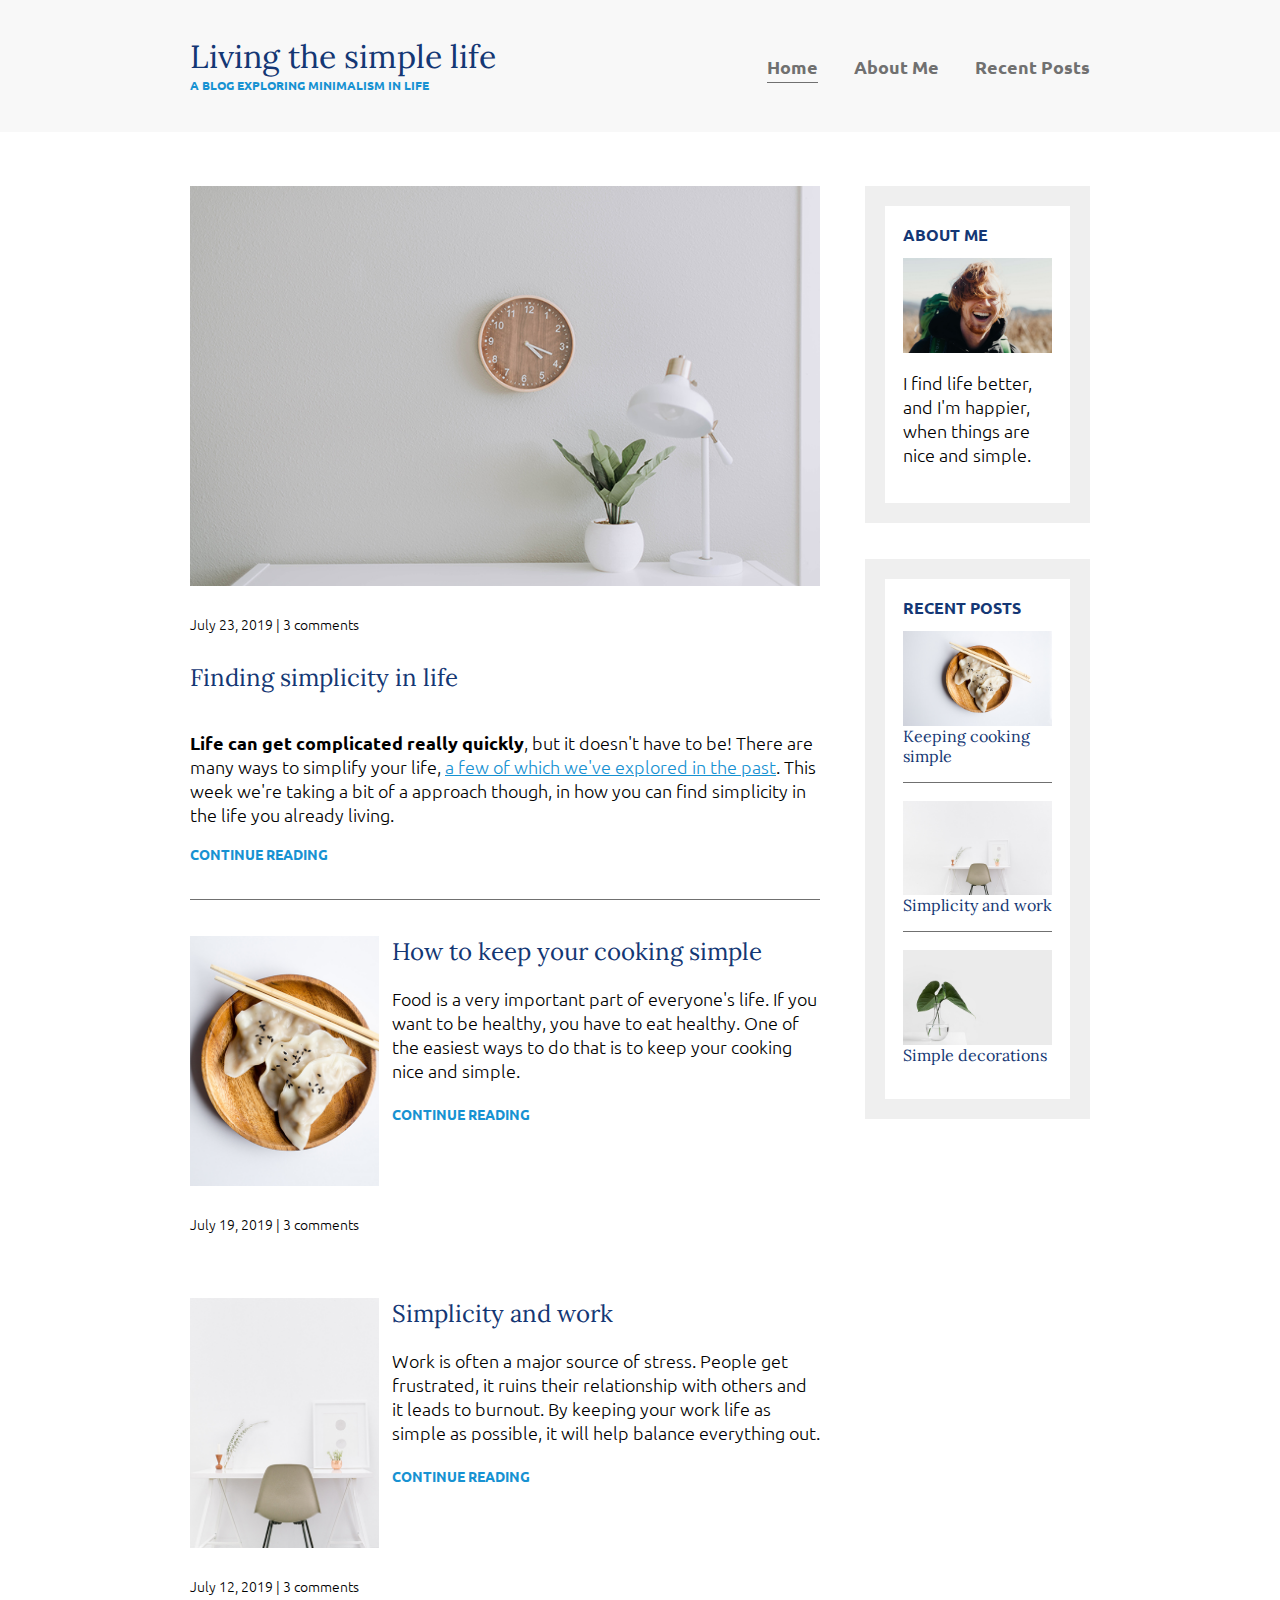
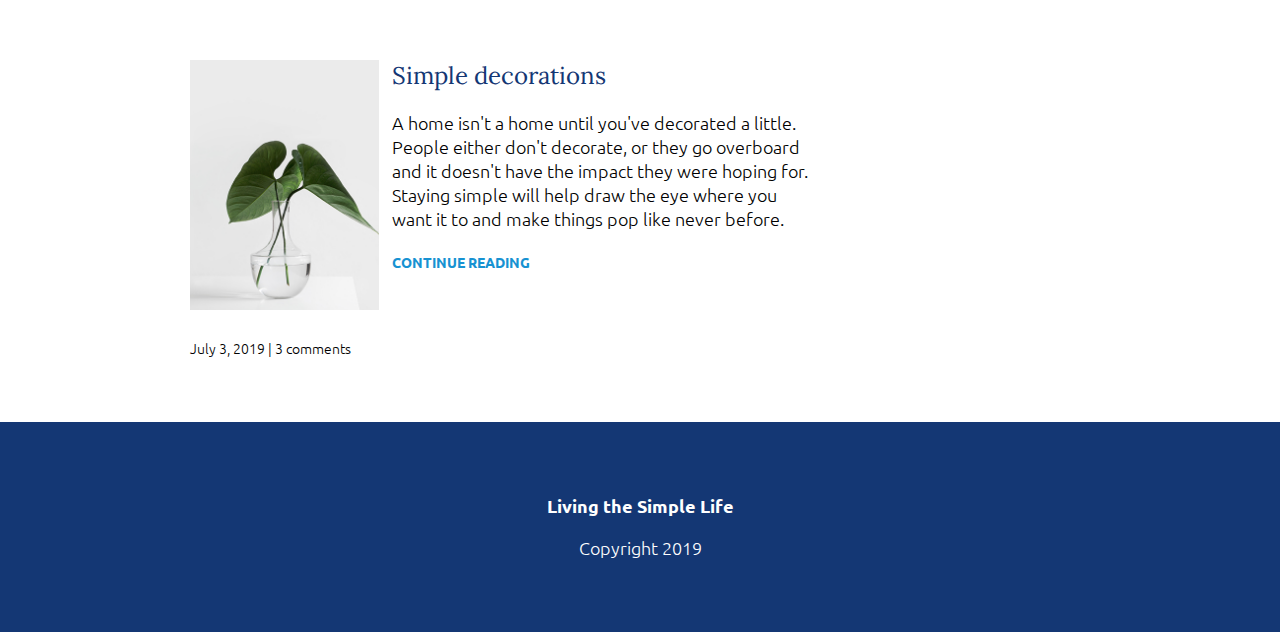
<file: index.html>
<!DOCTYPE html>
<html lang="en">
<head>

  <link rel="stylesheet" href="styles/style.css">

  <link rel="preconnect" href="https://fonts.googleapis.com">
  <link rel="preconnect" href="https://fonts.gstatic.com" crossorigin>
  <link href="https://fonts.googleapis.com/css2?family=Lora:wght@400;700&family=Ubuntu:wght@300;400;700&display=swap" rel="stylesheet">

  <meta charset="UTF-8">
  <meta http-equiv="X-UA-Compatible" content="IE=edge">
  <meta name="viewport" content="width=device-width, initial-scale=1.0">
  <title>Complete Layout</title>
</head>
<body>

  <header>
    <div class="container container-flex">
      <div>
        <h1>Living the simple life</h1>
        <p>A BLOG EXPLORING MINIMALISM IN LIFE</p>
      </div>
      <nav>
        <ul>
          <li><a href="#" class="current-page">Home</a></li>
          <li><a href="about.html">About Me</a></li>
          <li><a href="recent-posts.html">Recent Posts</a></li>
        </ul>
      </nav>
    </div>
  </header>
  
  <div class="container container-flex">
    <main role="main">

      <article class="article-featured">
        <h2 class="article-title">Finding simplicity in life</h2>
        <img src="images/life.jpg" alt="" class="article-image">
        <p class="article-info">July 23, 2019 | 3 comments</p>
        <p class="article-body"><strong>Life can get complicated really quickly</strong>, but it doesn't have to be! There are many ways to simplify your life, <a href="#">a few of which we've explored in the past</a>. This week we're taking a bit of a approach though, in how you can find simplicity in the life you already living.</p>
        <a href="#" class="article-read-more">Continue Reading</a>
      </article>

      <article class="article-recent">
        <div class="article-recent-main">
          <h2 class="article-title">How to keep your cooking simple</h2>
          <p class="article-body">Food is a very important part of everyone's life. If you want to be healthy, you have to eat healthy. One of the easiest ways to do that is to keep your cooking nice and simple.</p>
          <a href="#" class="article-read-more">Continue Reading</a>
        </div>
        <div class="article-recent-secondary">
          <img src="images/food.jpg" alt="" class="article-image">
          <p class="article-info">July 19, 2019 | 3 comments</p>
        </div>
      </article>
      <article class="article-recent">
        <div class="article-recent-main">
          <h2 class="article-title">Simplicity and work</h2>
          <p class="article-body">Work is often a major source of stress. People get frustrated, it ruins their relationship with others and it leads to burnout. By keeping your work life as simple as possible, it will help balance everything out.</p>
          <a href="#" class="article-read-more">Continue Reading</a>
        </div>
        <div class="article-recent-secondary">
          <img src="images/work.jpg" alt="" class="article-image">
          <p class="article-info">July 12, 2019 | 3 comments</p>
        </div>
      </article>
      <article class="article-recent">
        <div class="article-recent-main">
          <h2 class="article-title">Simple decorations</h2>
          <p class="article-body">A home isn't a home until you've decorated a little. People either don't decorate, or they go overboard and it doesn't have the impact they were hoping for. Staying simple will help draw the eye where you want it to and make things pop like never before.</p>
          <a href="#" class="article-read-more">Continue Reading</a>
        </div>
        <div class="article-recent-secondary">
          <img src="images/deco.jpg" alt="" class="article-image image-left-position">
         <p class="article-info">July 3, 2019 | 3 comments</p>
        </div>
      </article>
    
    </main>

    <aside class="sidebar">
      <div class="sidebar-widget">
        <h2 class="widget-title">About Me</h2>
        <img src="images/about-me.jpg" alt="" class="widget-image">
        <p class="widget-body">
          I find life better, and I'm happier, when things are nice and simple.
        </p>
      </div>

      <div class="sidebar-widget">
        <h2 class="widget-title">Recent posts</h2>
        
        <div class="widget-recent-post">
          <h3 class="widget-recent-post-title">Keeping cooking simple</h3>
          <img src="images/food.jpg" alt="" class="widget-image">
        </div>
        <div class="widget-recent-post">
          <h3 class="widget-recent-post-title">Simplicity and work</h3>
          <img src="images/work.jpg" alt="" class="widget-image">
        </div>
        <div class="widget-recent-post">
          <h3 class="widget-recent-post-title">Simple decorations</h3>
          <img src="images/deco.jpg" alt="" class="widget-image">
        </div>
        
      </div>
    </aside>
  </div>

  <footer>
    <p><strong>Living the Simple Life</strong></p>
    <p>Copyright 2019</p>
  </footer>

</body>
</html>
</file>
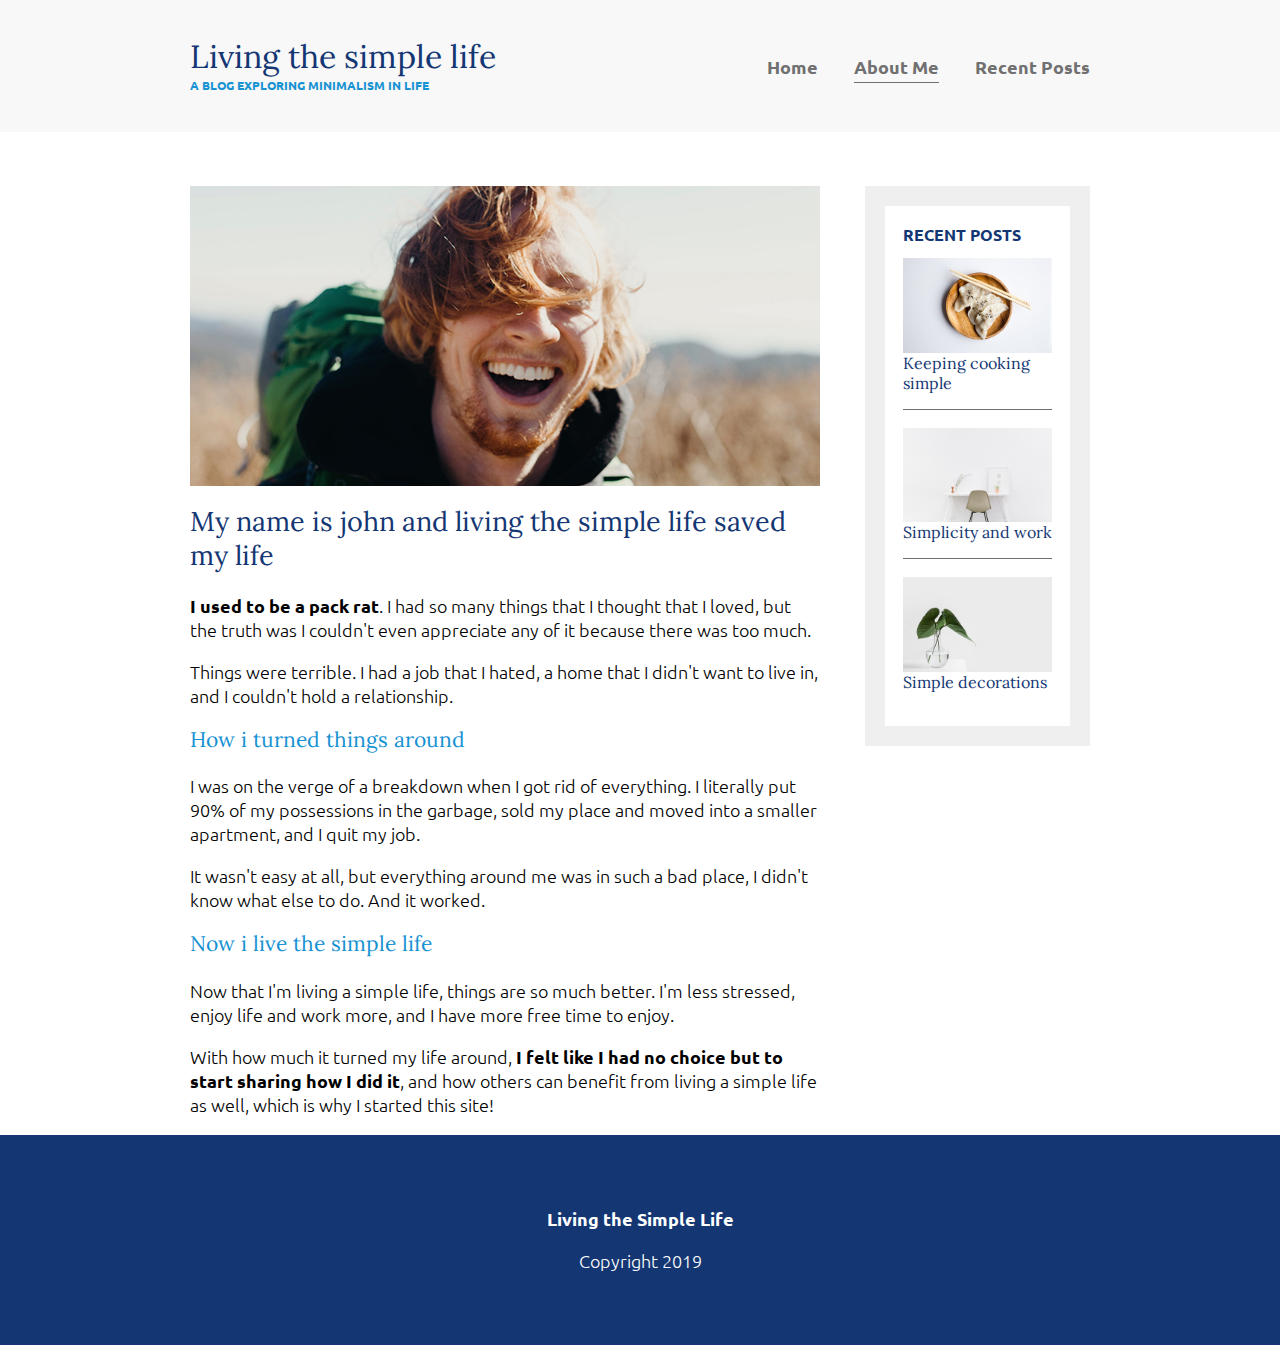
<file: about.html>
<!DOCTYPE html>
<html lang="en">
<head>

  <link rel="stylesheet" href="styles/style.css">

  <link rel="preconnect" href="https://fonts.googleapis.com">
  <link rel="preconnect" href="https://fonts.gstatic.com" crossorigin>
  <link href="https://fonts.googleapis.com/css2?family=Lora:wght@400;700&family=Ubuntu:wght@300;400;700&display=swap" rel="stylesheet">

  <meta charset="UTF-8">
  <meta http-equiv="X-UA-Compatible" content="IE=edge">
  <meta name="viewport" content="width=device-width, initial-scale=1.0">
  <title>Complete Layout</title>
</head>
<body>

  <header>
    <div class="container container-flex">
      <div>
        <h1>Living the simple life</h1>
        <p>A BLOG EXPLORING MINIMALISM IN LIFE</p>
      </div>
      <nav>
        <ul>
          <li><a href="index.html">Home</a></li>
          <li><a href="#" class="current-page">About Me</a></li>
          <li><a href="recent-posts.html">Recent Posts</a></li>
        </ul>
      </nav>
    </div>
  </header>
  
  <div class="container container-flex">
    <main role="main">
      <img src="images/about-me.jpg" alt="" class="image-full">
      <h2>My name is john and living the simple life saved my life</h2>
      
      <p><strong>I used to be a pack rat</strong>. I had so many things that I thought that I loved, but the truth was I couldn't even appreciate any of it because there was too much.</p>
      <p>Things were terrible. I had a job that I hated, a home that I didn't want to live in, and I couldn't hold a relationship.</p>

      <h3>How i turned things around</h3>
      <p>I was on the verge of a breakdown when I got rid of everything. I literally put 90% of my possessions in the garbage, sold my place and moved into a smaller apartment, and I quit my job.</p>
      <p>It wasn't easy at all, but everything around me was in such a bad place, I didn't know what else to do. And it worked.</p>

      <h3>Now i live the simple life</h3>
      <p>Now that I'm living a simple life, things are so much better. I'm less stressed, enjoy life and work more, and I have more free time to enjoy.</p>
      <p>With how much it turned my life around, <strong>I felt like I had no choice but to start sharing how I did it</strong>, and how others can benefit from living a simple life as well, which is why I started this site!</p>
    </main>

    <aside class="sidebar">
      
      <div class="sidebar-widget">
        <h2 class="widget-title">Recent posts</h2>
        
        <div class="widget-recent-post">
          <h3 class="widget-recent-post-title">Keeping cooking simple</h3>
          <img src="images/food.jpg" alt="" class="widget-image">
        </div>
        <div class="widget-recent-post">
          <h3 class="widget-recent-post-title">Simplicity and work</h3>
          <img src="images/work.jpg" alt="" class="widget-image">
        </div>
        <div class="widget-recent-post">
          <h3 class="widget-recent-post-title">Simple decorations</h3>
          <img src="images/deco.jpg" alt="" class="widget-image">
        </div>
        
      </div>

    </aside>
  </div>

  <footer>
    <p><strong>Living the Simple Life</strong></p>
    <p>Copyright 2019</p>
  </footer>
</file>
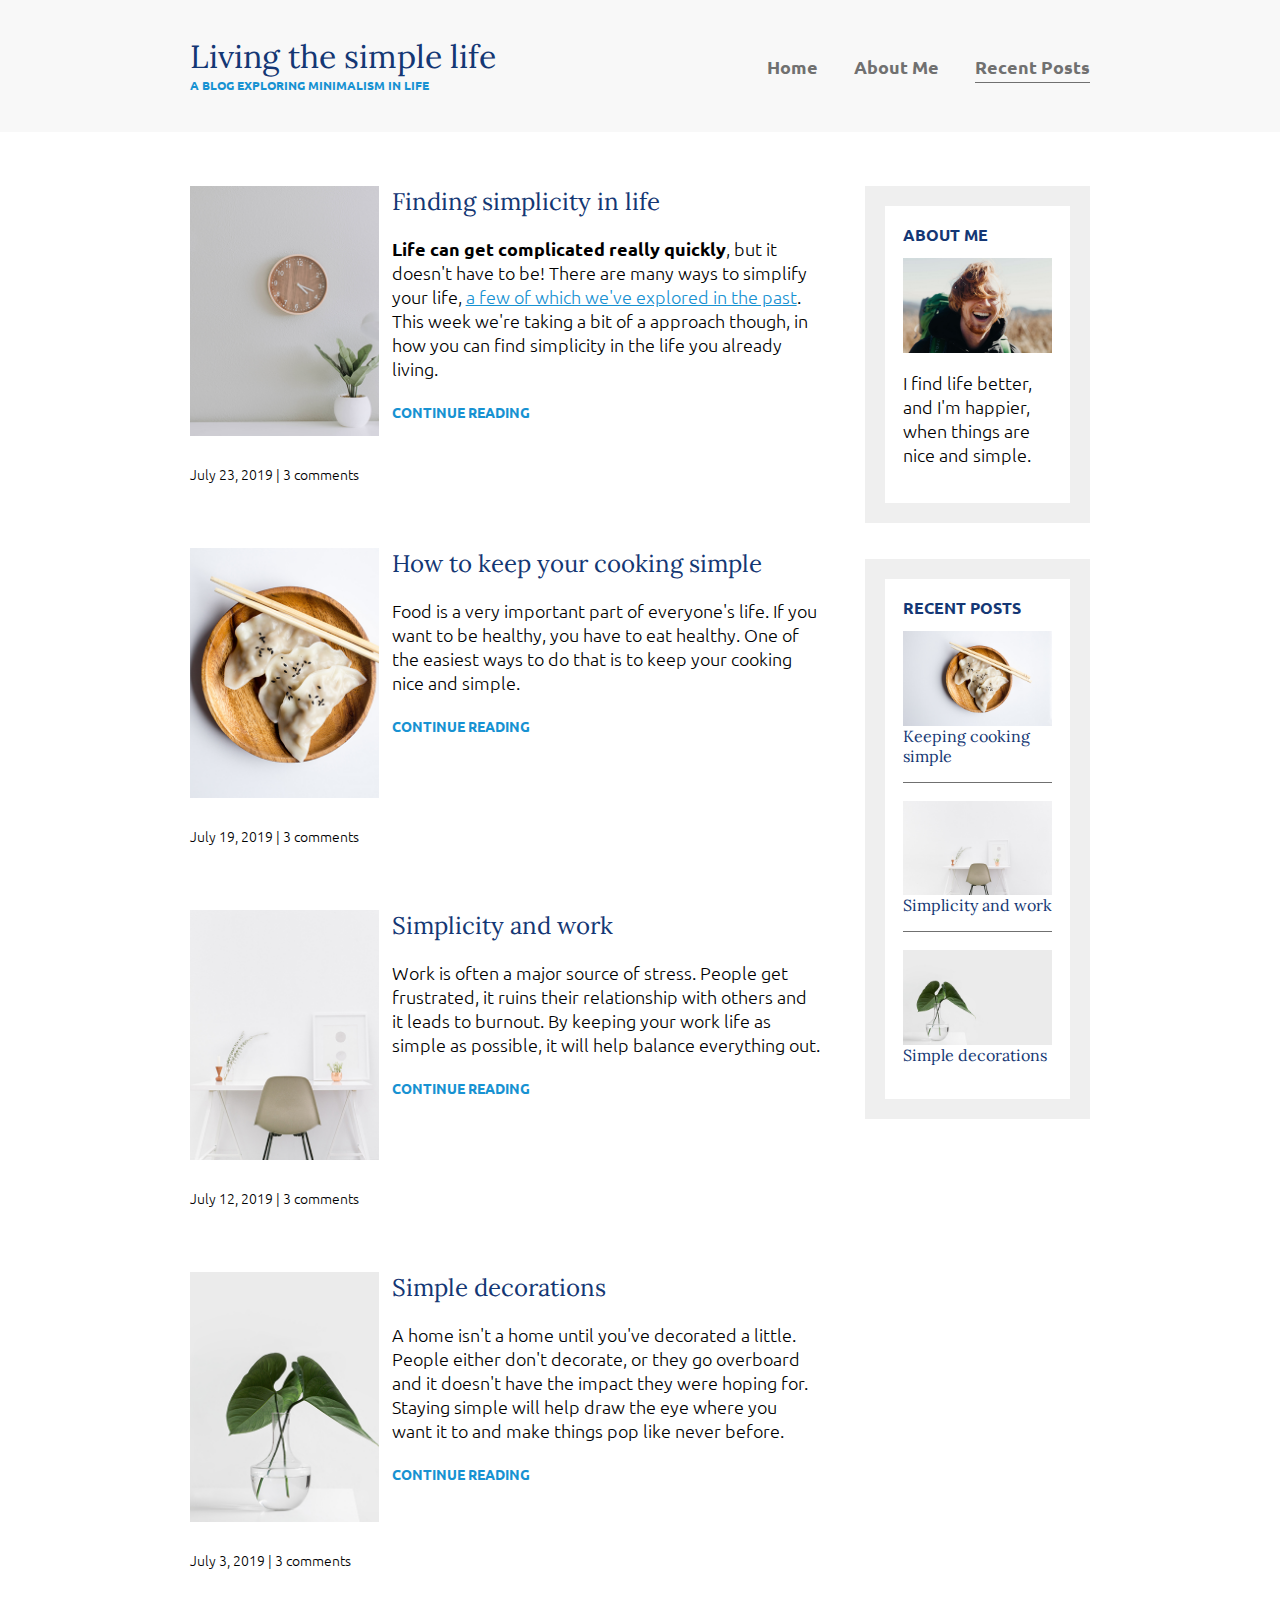
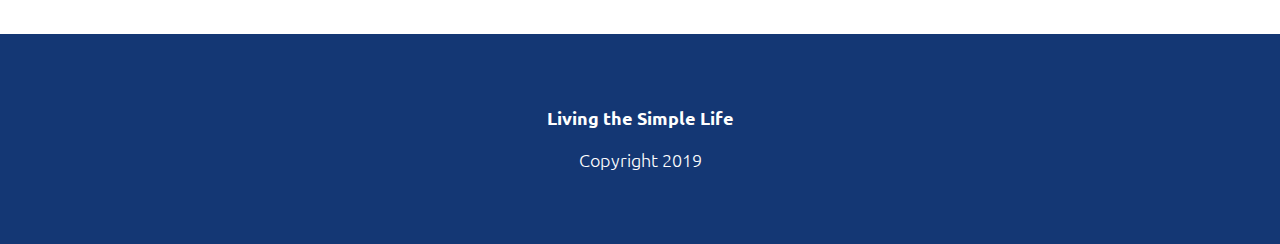
<file: recent-posts.html>
<!DOCTYPE html>
<html lang="en">
<head>

  <link rel="stylesheet" href="styles/style.css">

  <link rel="preconnect" href="https://fonts.googleapis.com">
  <link rel="preconnect" href="https://fonts.gstatic.com" crossorigin>
  <link href="https://fonts.googleapis.com/css2?family=Lora:wght@400;700&family=Ubuntu:wght@300;400;700&display=swap" rel="stylesheet">

  <meta charset="UTF-8">
  <meta http-equiv="X-UA-Compatible" content="IE=edge">
  <meta name="viewport" content="width=device-width, initial-scale=1.0">
  <title>Complete Layout</title>
</head>
<body>

  <header>
    <div class="container container-flex">
      <div>
        <h1>Living the simple life</h1>
        <p>A BLOG EXPLORING MINIMALISM IN LIFE</p>
      </div>
      <nav>
        <ul>
          <li><a href="index.html">Home</a></li>
          <li><a href="about.html">About Me</a></li>
          <li><a href="#" class="current-page">Recent Posts</a></li>
        </ul>
      </nav>
    </div>
  </header>
  
  <div class="container container-flex">
    <main role="main">

      <article class="article-recent">
        <div class="article-recent-main">
          <h2 class="article-title">Finding simplicity in life</h2>
          <p class="article-body"><strong>Life can get complicated really quickly</strong>, but it doesn't have to be! There are many ways to simplify your life, <a href="#">a few of which we've explored in the past</a>. This week we're taking a bit of a approach though, in how you can find simplicity in the life you already living.</p>
          <a href="#" class="article-read-more">Continue Reading</a>
        </div>
        <div class="article-recent-secondary">
          <img src="images/life.jpg" alt="" class="article-image">
          <p class="article-info">July 23, 2019 | 3 comments</p>
        </div>
      </article>
      <article class="article-recent">
        <div class="article-recent-main">
          <h2 class="article-title">How to keep your cooking simple</h2>
          <p class="article-body">Food is a very important part of everyone's life. If you want to be healthy, you have to eat healthy. One of the easiest ways to do that is to keep your cooking nice and simple.</p>
          <a href="#" class="article-read-more">Continue Reading</a>
        </div>
        <div class="article-recent-secondary">
          <img src="images/food.jpg" alt="" class="article-image">
          <p class="article-info">July 19, 2019 | 3 comments</p>
        </div>
      </article>
      <article class="article-recent">
        <div class="article-recent-main">
          <h2 class="article-title">Simplicity and work</h2>
          <p class="article-body">Work is often a major source of stress. People get frustrated, it ruins their relationship with others and it leads to burnout. By keeping your work life as simple as possible, it will help balance everything out.</p>
          <a href="#" class="article-read-more">Continue Reading</a>
        </div>
        <div class="article-recent-secondary">
          <img src="images/work.jpg" alt="" class="article-image">
          <p class="article-info">July 12, 2019 | 3 comments</p>
        </div>
      </article>
      <article class="article-recent">
        <div class="article-recent-main">
          <h2 class="article-title">Simple decorations</h2>
          <p class="article-body">A home isn't a home until you've decorated a little. People either don't decorate, or they go overboard and it doesn't have the impact they were hoping for. Staying simple will help draw the eye where you want it to and make things pop like never before.</p>
          <a href="#" class="article-read-more">Continue Reading</a>
        </div>
        <div class="article-recent-secondary">
          <img src="images/deco.jpg" alt="" class="article-image image-left-position">
         <p class="article-info">July 3, 2019 | 3 comments</p>
        </div>
      </article>
    
    </main>

    <aside class="sidebar">

      <div class="sidebar-widget">
        <h2 class="widget-title">About Me</h2>
        <img src="images/about-me.jpg" alt="" class="widget-image">
        <p class="widget-body">
          I find life better, and I'm happier, when things are nice and simple.
        </p>
      </div>

      <div class="sidebar-widget">
        <h2 class="widget-title">Recent posts</h2>
        
        <div class="widget-recent-post">
          <h3 class="widget-recent-post-title">Keeping cooking simple</h3>
          <img src="images/food.jpg" alt="" class="widget-image">
        </div>
        <div class="widget-recent-post">
          <h3 class="widget-recent-post-title">Simplicity and work</h3>
          <img src="images/work.jpg" alt="" class="widget-image">
        </div>
        <div class="widget-recent-post">
          <h3 class="widget-recent-post-title">Simple decorations</h3>
          <img src="images/deco.jpg" alt="" class="widget-image">
        </div>
      </div>
      
    </aside>
  </div>

  <footer>
    <p><strong>Living the Simple Life</strong></p>
    <p>Copyright 2019</p>
  </footer>
</file>
<file: styles/style.css>
body{
  margin: 0;
  font-family: 'Ubuntu', sans-serif;
  font-size: 1.125rem;
  font-weight: 300;
}

img{
  max-width: 100%;
  display: block;
}

.image-full{
  object-fit: cover;
  width: 100%;
  max-height: 300px;
  margin-bottom: 1em;
}

/* Typography */
h1,
h2,
h3{
  font-family: 'Lora', serif;
  font-weight: 400;
  color: #143774;
  margin-top: 0;
}
h1{
  font-size: 2rem;
  margin: 0;
}
h3{
  color: #1792d2;
}

a{
  color: #1792d2;
}
a:hover,
a:focus{
  color: #143774;
}

strong{
  font-weight: 700;
}

/* header styles */

header p{
  font-size: .75rem;
  color: #1792d2;
  font-weight: 700;
  margin: 0;
}

/* content */
.article-title{
  font-size: 1.5rem;
}

.article-read-more,
.article-info{
  font-size: .875rem;
}

.article-read-more{
  color: #1792d2;
  text-decoration: none;
  font-weight: 700;
  text-transform: uppercase;
}

.article-read-more:hover,
.article-read-more:focus{
  color: #143774;
  text-decoration: underline;
}

.article-info{
  margin: 2em 0;
}

.widget-title,
.widget-recent-post-title{
  font-size: 1rem;
}

.widget-title{
  font-family: 'Ubuntu', sans-serif;
  font-weight: 700;
  text-transform: uppercase;
}

.widget-recent-post-title{
  color: #143774;
}



/* layout */
.container{
  width: 90%;
  max-width: 900px;
  margin: 0 auto;
}
.container-flex{
  display: flex;
  justify-content: space-between;
  flex-direction: column;
}

/* header layout */
header{
  padding: 2em 0;
  background: #f8f8f8;
  text-align: center;
  margin-bottom: 3em;
}

@media (min-width: 675px) {
  .container-flex{
    flex-direction: row;
  }

  header{
    text-align: left;
  }

  main{
    width: 70%;
  }

  aside{
    width: 25%;
    min-width: 200px;
    margin-left: 1em;
  }
}

/* navigation */

nav ul{
  display: flex;
  padding: 0;
  list-style: none;
  justify-content: center;
}

nav li{
  margin-left: 2em;
}

nav a{
  font-family: 'Ubuntu', sans-serif;
  font-weight: 600;
  text-decoration: none;
  color: #707070;
  padding: .25em 0;
  white-space: nowrap;
}

nav a:hover,
nav a:focus{
  color: #1792d2;
}

.current-page{
  border-bottom: 1px solid #707070;
}
.current-page:hover{
  color: #707070;
}

@media (max-width: 675px){
  nav ul{
    flex-direction: column;
    text-align: center;
  }

  nav li{
    margin: .5em 0;
  }
}

footer{
  background-color: #143774;
  color: white;
  text-align: center;
  padding: 3em 0;
}

/* content layout */

.article-featured{
  border-bottom: 1px #707070 solid;
  padding-bottom: 2em;
  margin-bottom: 2em;
}

.article-recent{
  display: flex;
  flex-direction: column;
  margin-bottom: 2em;
}
.article-recent-main{
  order: 2;
}
.article-recent-secondary{
  order: 1;
}

@media (min-width: 675px) {
  
  .article-featured{
    display: flex;
    flex-direction: column;
  }
  .article-image{
    order: -2;
  }
  .article-info{
    order: -1;
  }

  .article-recent{
    flex-direction: row;
    justify-content: space-between;
  }

  .article-recent-main{
    width: 68%;
  }
  .article-recent-secondary{
    width: 30%;
  }

  .article-image{
    width: 100%;
    min-height: 250px;
    object-fit: cover;
  }
  .image-left-position{
    object-position: left;
  }

}


/* widgets */

.sidebar-widget{
  border: 20px #efefef solid;
  margin-bottom: 2em;
  padding: 1em;
}

.widget-recent-post{
  display: flex;
  flex-direction: column;
  border-bottom: 1px #707070 solid;
  margin-bottom: 1em;
}

.widget-recent-post:last-child{
  border: 0;
  margin: 0;
}

.widget-image{
  order: -1;
}
</file>
